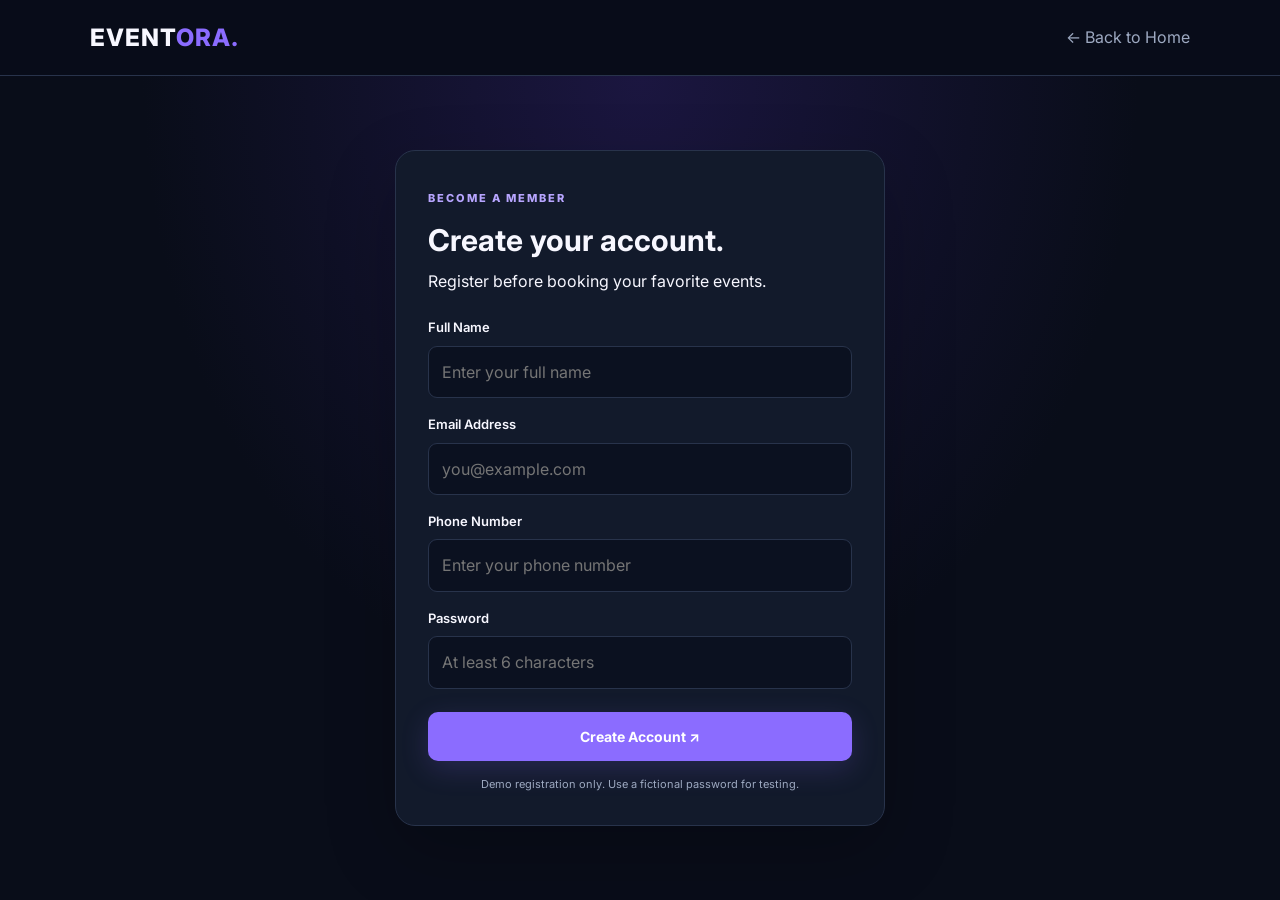
<file: booking.html>
<!DOCTYPE html>
<html lang="en">
<head>
  <meta charset="UTF-8">
  <meta name="viewport" content="width=device-width, initial-scale=1.0">
  <title>Book Tickets | Eventora</title>
  <link rel="stylesheet" href="style.css">
  <script src="script.js" defer></script>
</head>
<body>
  <nav class="navbar">
    <a class="logo" href="index.html">EVENT<span>ORA.</span></a>
    <a class="nav-back" href="index.html">← Explore Events</a>
  </nav>

  <main class="booking-layout container">
    <div class="booking-intro">
      <span class="tag">YOUR NEXT EXPERIENCE</span>
      <h1>Make it<br><span>happen.</span></h1>
      <p>Complete your booking information and get ready for an amazing experience.</p>
      <div class="booking-note">
        <span>✦</span>
        <div>
          <strong>Simple & easy booking</strong>
          <p>Choose your ticket and review the total before confirming.</p>
        </div>
      </div>
    </div>

    <form class="form-card booking-card" id="bookingForm">
      <h2>Booking Details</h2>
      <p class="muted">Please complete all required fields.</p>

      <label for="bookingName">Full Name</label>
      <input id="bookingName" type="text" required>

      <label for="bookingEmail">Email Address</label>
      <input id="bookingEmail" type="email" required>

      <label for="bookingPhone">Phone Number</label>
      <input id="bookingPhone" type="tel" required>

      <label for="selectedEvent">Choose Event</label>
      <select id="selectedEvent" required></select>

      <label for="ticketType">Ticket Type</label>
      <select id="ticketType">
        <option value="Standard">Standard Ticket</option>
        <option value="VIP">VIP Ticket (+80%)</option>
      </select>

      <label for="ticketQuantity">Number of Tickets</label>
      <input id="ticketQuantity" type="number" min="1" max="10" value="1" required>

      <label for="specialRequest">Special Request (Optional)</label>
      <textarea id="specialRequest" rows="3"
                placeholder="Anything we should know?"></textarea>

      <div class="price-summary">
        <div><span>Price per ticket</span><strong id="unitPrice">$0.00</strong></div>
        <div class="total-row"><span>Total Price</span><strong id="totalPrice">$0.00</strong></div>
      </div>

      <button class="btn btn-primary full-width" type="submit">
        Confirm Booking ↗
      </button>
      <p id="bookingMessage" class="message" aria-live="polite"></p>
      <p class="form-note">No real payment is processed in this demo.</p>
    </form>
  </main>
</body>
</html>
</file>
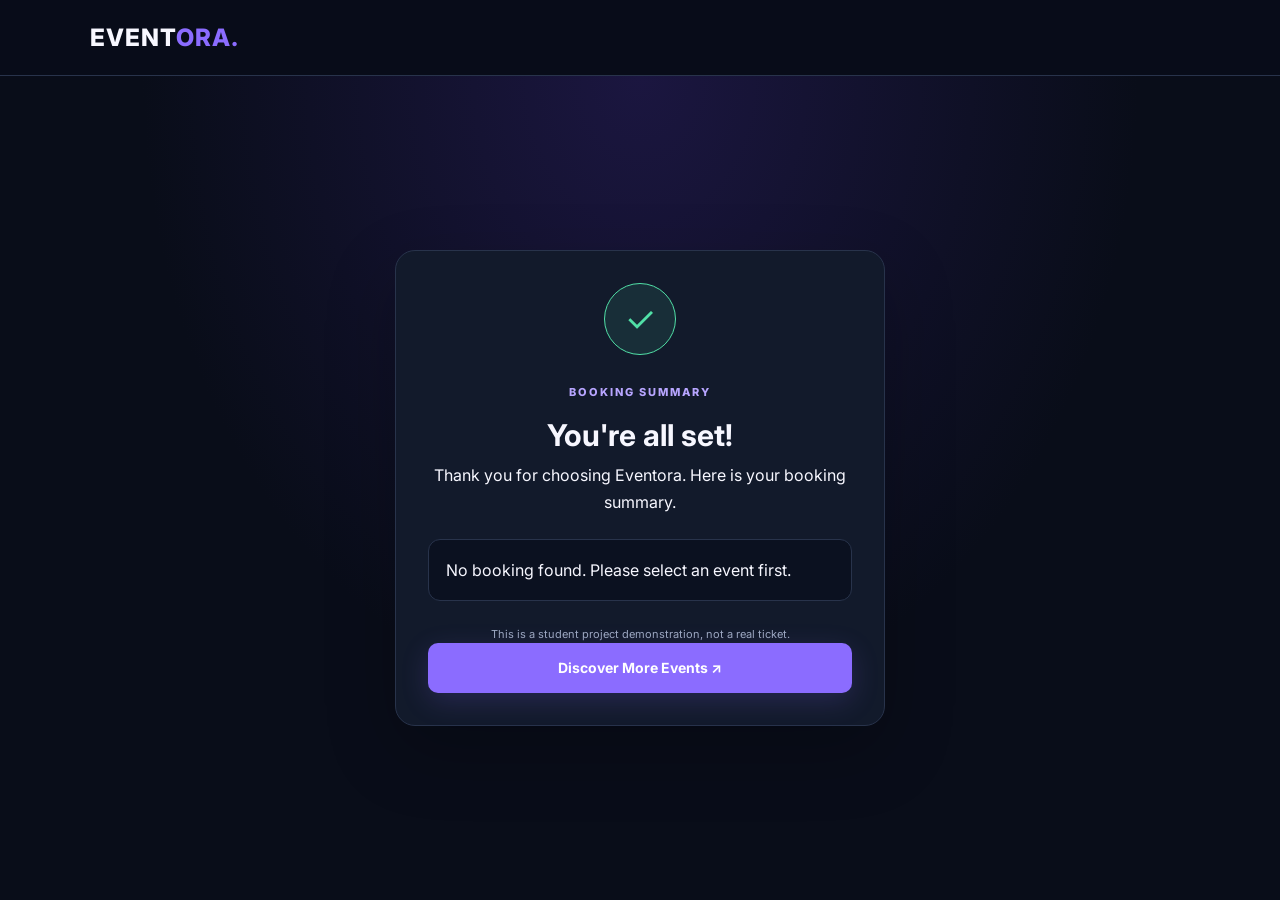
<file: confirmation.html>
<!DOCTYPE html>
<html lang="en">
<head>
  <meta charset="UTF-8">
  <meta name="viewport" content="width=device-width, initial-scale=1.0">
  <title>Booking Confirmation | Eventora</title>
  <link rel="stylesheet" href="style.css">
  <script src="script.js" defer></script>
</head>
<body>
  <nav class="navbar">
    <a class="logo" href="index.html">EVENT<span>ORA.</span></a>
  </nav>

  <main class="form-page">
    <section class="form-card confirmation-card">
      <div class="success-icon">✓</div>
      <span class="tag">BOOKING SUMMARY</span>
      <h1>You're all set!</h1>
      <p class="muted">
        Thank you for choosing Eventora. Here is your booking summary.
      </p>

      <div id="confirmationDetails" class="confirmation-details"></div>

      <p class="form-note">
        This is a student project demonstration, not a real ticket.
      </p>
      <a class="btn btn-primary full-width" href="index.html">
        Discover More Events ↗
      </a>
    </section>
  </main>
</body>
</html>
</file>
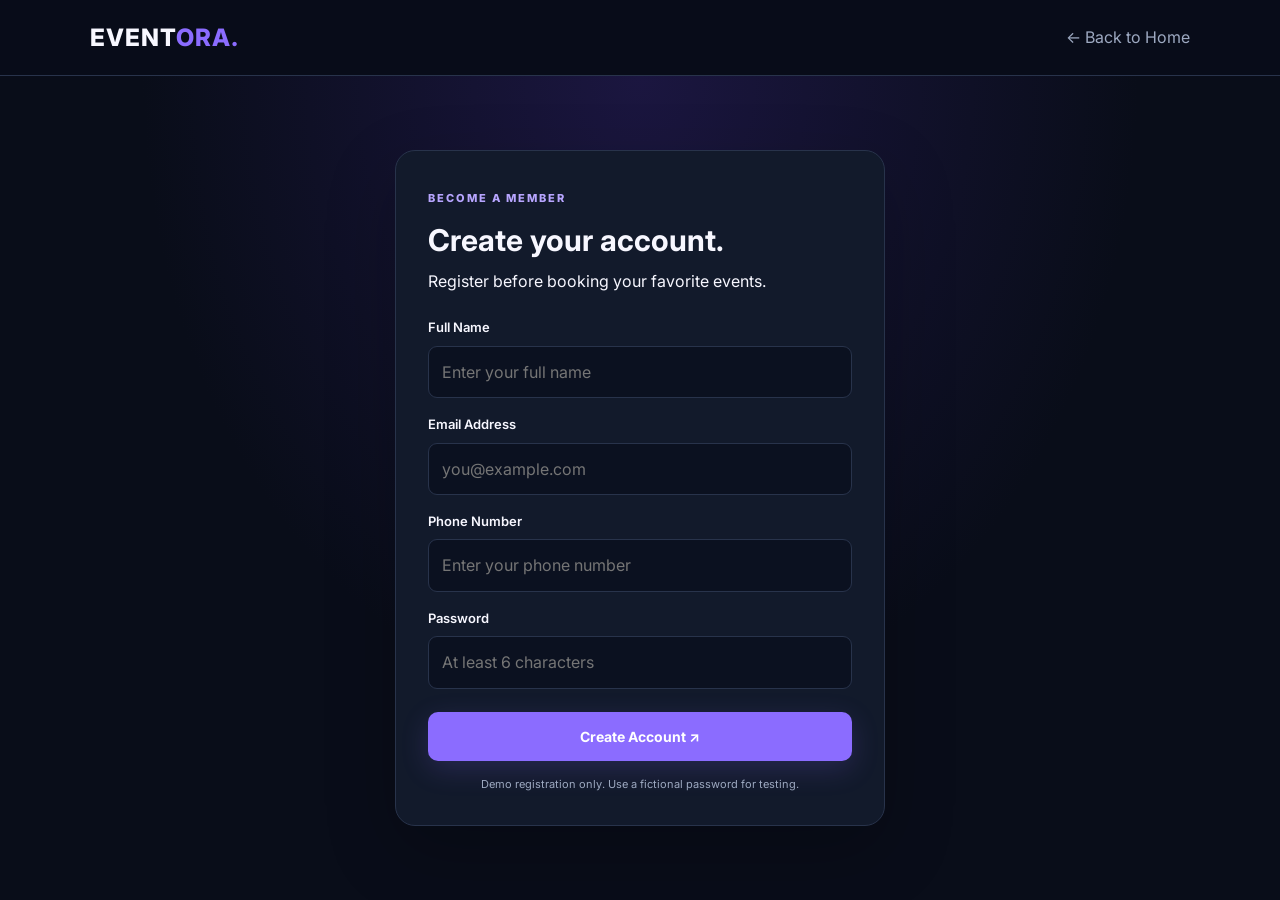
<file: register.html>
<!DOCTYPE html>
<html lang="en">
<head>
  <meta charset="UTF-8">
  <meta name="viewport" content="width=device-width, initial-scale=1.0">
  <title>Register | Eventora</title>
  <link rel="stylesheet" href="style.css">
  <script src="script.js" defer></script>
</head>
<body>
  <nav class="navbar">
    <a class="logo" href="index.html">EVENT<span>ORA.</span></a>
    <a class="nav-back" href="index.html">← Back to Home</a>
  </nav>

  <main class="form-page">
    <form class="form-card" id="registerForm">
      <span class="tag">BECOME A MEMBER</span>
      <h1>Create your account.</h1>
      <p class="muted">Register before booking your favorite events.</p>

      <label for="fullName">Full Name</label>
      <input id="fullName" type="text" placeholder="Enter your full name" required>

      <label for="registerEmail">Email Address</label>
      <input id="registerEmail" type="email" placeholder="you@example.com" required>

      <label for="registerPhone">Phone Number</label>
      <input id="registerPhone" type="tel" placeholder="Enter your phone number" required>

      <label for="registerPassword">Password</label>
      <input id="registerPassword" type="password"
             minlength="6" placeholder="At least 6 characters" required>

      <button class="btn btn-primary full-width" type="submit">
        Create Account ↗
      </button>

      <p id="registerMessage" class="message" aria-live="polite"></p>
      <p class="form-note">
        Demo registration only. Use a fictional password for testing.
      </p>
    </form>
  </main>
</body>
</html>
</file>
<file: style.css>
@import url('https://fonts.googleapis.com/css2?family=Inter:wght@400;500;600;700;800&display=swap');

:root {
    --bg: #090d19;
    --panel: #121a2b;
    --panel2: #182239;
    --purple: #8b6cff;
    --purple-light: #b7a5ff;
    --text: #f7f7ff;
    --muted: #9da9c1;
    --border: #28334b;
    --green: #51e0a7;
}

* {
    margin: 0;
    padding: 0;
    box-sizing: border-box;
}

html {
    scroll-behavior: smooth;
}

body {
    background: var(--bg);
    color: var(--text);
    font-family: 'Inter', Arial, sans-serif;
    line-height: 1.65;
}

a {
    color: inherit;
    text-decoration: none;
}

button,
input,
select,
textarea {
    font: inherit;
}

img {
    display: block;
    max-width: 100%;
}

.navbar {
    min-height: 76px;
    padding: 16px 7%;
    display: flex;
    justify-content: space-between;
    align-items: center;
    position: sticky;
    top: 0;
    z-index: 10;
    gap: 20px;
    border-bottom: 1px solid var(--border);
    background: rgba(9, 13, 25, 0.97);
}

.logo {
    font-size: 24px;
    font-weight: 800;
    letter-spacing: 1px;
}

.logo span {
    color: var(--purple);
}

.nav-links {
    display: flex;
    align-items: center;
    gap: 28px;
}

.nav-links>a:not(.btn),
.nav-back {
    color: var(--muted);
}

.nav-links>a:hover,
.nav-back:hover {
    color: white;
}

.btn {
    display: inline-flex;
    justify-content: center;
    align-items: center;
    padding: 12px 20px;
    border-radius: 10px;
    border: 1px solid transparent;
    font-size: 14px;
    font-weight: 700;
    cursor: pointer;
    transition: transform .25s, background .25s, border-color .25s;
}

.btn:hover {
    transform: translateY(-3px);
}

.btn-primary {
    color: white;
    background: var(--purple);
    box-shadow: 0 8px 28px rgba(139, 108, 255, .18);
}

.btn-primary:hover {
    background: #7352f4;
}

.btn-outline {
    background: transparent;
    border-color: var(--border);
}

.btn-outline:hover {
    border-color: var(--purple);
}

.full-width {
    width: 100%;
}

.hero {
    padding: 75px 7% 90px;
    min-height: 610px;
    display: grid;
    grid-template-columns: 1.05fr .95fr;
    align-items: center;
    gap: 55px;
    background:
        radial-gradient(ellipse at 80% 35%, rgba(100, 67, 190, .22), transparent 40%),
        linear-gradient(130deg, #0b1121, #100f23);
}

.hero-content {
    max-width: 620px;
}

.tag {
    display: inline-block;
    color: var(--purple-light);
    font-size: 11px;
    font-weight: 800;
    letter-spacing: 2px;
    margin-bottom: 15px;
}

.hero h1 {
    font-size: clamp(40px, 5vw, 66px);
    line-height: 1.12;
    letter-spacing: -2px;
    margin-bottom: 23px;
}

.hero h1 span,
.section-heading h2 span,
.about-inner h2 span,
.cta-section h2 span,
.booking-intro h1 span {
    color: var(--purple-light);
}

.hero-content>p {
    color: var(--muted);
    max-width: 490px;
    margin-bottom: 28px;
}

.hero-buttons {
    display: flex;
    flex-wrap: wrap;
    gap: 12px;
}

.hero-stats {
    display: flex;
    flex-wrap: wrap;
    gap: 32px;
    margin-top: 42px;
}

.hero-stats div {
    display: flex;
    flex-direction: column;
}

.hero-stats strong {
    font-size: 25px;
}

.hero-stats span {
    color: var(--muted);
    font-size: 12px;
}

.hero-visual {
    position: relative;
    min-width: 0;
}

.hero-visual>img {
    width: 100%;
    height: 390px;
    object-fit: cover;
    border-radius: 22px;
    border: 1px solid #49406c;
    box-shadow: 0 30px 80px rgba(0, 0, 0, .35);
}

.floating-card {
    position: absolute;
    left: -28px;
    bottom: 25px;
    max-width: calc(100% - 10px);
    padding: 18px 22px;
    background: rgba(18, 26, 43, .96);
    border: 1px solid #49406c;
    border-radius: 13px;
    box-shadow: 0 12px 30px rgba(0, 0, 0, .3);
}

.live-dot {
    display: inline-block;
    width: 8px;
    height: 8px;
    border-radius: 50%;
    background: var(--green);
    margin-right: 7px;
}

.floating-card {
    font-size: 10px;
    letter-spacing: 1px;
}

.floating-card h3 {
    font-size: 15px;
    margin-top: 5px;
    letter-spacing: 0;
}

.container {
    width: min(1200px, 88%);
    margin: auto;
}

.events-section {
    padding-top: 90px;
    padding-bottom: 100px;
}

.section-heading {
    display: flex;
    justify-content: space-between;
    align-items: end;
    gap: 25px;
    margin-bottom: 35px;
}

.section-heading h2,
.about-inner h2,
.cta-section h2 {
    font-size: clamp(28px, 4vw, 42px);
    line-height: 1.25;
    letter-spacing: -1px;
}

.section-heading p,
.about-inner>p {
    color: var(--muted);
    margin-top: 9px;
}

.event-count {
    border: 1px solid var(--border);
    border-radius: 30px;
    padding: 8px 15px;
    font-size: 11px;
    color: var(--purple-light);
    white-space: nowrap;
}

.event-grid {
    display: grid;
    grid-template-columns: repeat(4, minmax(0, 1fr));
    gap: 22px;
}

.event-card {
    min-width: 0;
    overflow: hidden;
    background: var(--panel);
    border: 1px solid var(--border);
    border-radius: 16px;
    transition: transform .28s, border-color .28s, box-shadow .28s;
}

.event-card:hover {
    transform: translateY(-7px);
    border-color: var(--purple);
    box-shadow: 0 18px 40px rgba(80, 54, 170, .14);
}

.event-image {
    position: relative;
    overflow: hidden;
    height: 175px;
    background: var(--panel2);
}

.event-image img {
    width: 100%;
    height: 100%;
    object-fit: cover;
    transition: transform .4s;
}

.event-card:hover .event-image img {
    transform: scale(1.07);
}

.event-category {
    position: absolute;
    top: 12px;
    left: 12px;
    background: rgba(9, 13, 25, .85);
    border: 1px solid rgba(255, 255, 255, .15);
    padding: 5px 9px;
    border-radius: 6px;
    font-size: 10px;
    font-weight: 700;
}

.event-info {
    padding: 17px;
}

.event-info h3 {
    font-size: 17px;
    line-height: 1.4;
    margin-bottom: 8px;
}

.event-info p {
    color: var(--muted);
    font-size: 12px;
    min-height: 40px;
}

.event-bottom {
    display: flex;
    justify-content: space-between;
    align-items: center;
    gap: 8px;
    margin-top: 18px;
}

.event-price {
    font-weight: 800;
    font-size: 17px;
}

.event-price small {
    display: block;
    color: var(--muted);
    font-size: 10px;
    font-weight: 400;
}

.book-link {
    font-size: 11px;
    font-weight: 700;
    color: var(--purple-light);
}

.book-link:hover {
    color: white;
}

.about-section {
    padding: 70px 0;
    border-top: 1px solid var(--border);
    border-bottom: 1px solid var(--border);
    background: linear-gradient(120deg, #11192b, #17112a);
}

.about-inner {
    display: grid;
    grid-template-columns: 1fr 1fr;
    align-items: center;
    gap: 55px;
}

.cta-section {
    text-align: center;
    padding-top: 100px;
    padding-bottom: 100px;
}

.cta-section h2 {
    margin-bottom: 27px;
}

.footer {
    text-align: center;
    padding: 32px 15px;
    border-top: 1px solid var(--border);
    color: var(--muted);
    font-size: 12px;
}

.footer .logo {
    display: inline-block;
    color: white;
    margin-bottom: 8px;
}

.form-page {
    min-height: calc(100vh - 76px);
    padding: 50px 20px;
    display: flex;
    align-items: center;
    justify-content: center;
    background: radial-gradient(ellipse at 50% 0%, #1b1640, transparent 55%);
}

.form-card {
    width: 100%;
    max-width: 490px;
    padding: 32px;
    background: var(--panel);
    border: 1px solid var(--border);
    border-radius: 20px;
    box-shadow: 0 25px 70px rgba(0, 0, 0, .22);
}

.form-card h1 {
    font-size: 30px;
    line-height: 1.25;
    margin-bottom: 8px;
}

.form-card h2 {
    font-size: 24px;
}

.form-card>.muted {
    margin-bottom: 23px;
}

.form-card label {
    display: block;
    font-size: 13px;
    font-weight: 600;
    margin: 16px 0 7px;
}

.form-card input,
.form-card select,
.form-card textarea {
    width: 100%;
    padding: 12px 13px;
    background: #0b1120;
    color: white;
    border: 1px solid var(--border);
    border-radius: 9px;
    outline: none;
}

.form-card input:focus,
.form-card select:focus,
.form-card textarea:focus {
    border-color: var(--purple);
    box-shadow: 0 0 0 3px rgba(139, 108, 255, .12);
}

.form-card textarea {
    resize: vertical;
}

.form-card button {
    margin-top: 23px;
}

.form-note {
    color: var(--muted);
    font-size: 11px;
    text-align: center;
    margin-top: 14px;
}

.message {
    color: var(--purple-light);
    font-size: 13px;
    margin-top: 12px;
}

.booking-layout {
    display: grid;
    grid-template-columns: .8fr 1.2fr;
    align-items: start;
    gap: 65px;
    padding-top: 70px;
    padding-bottom: 90px;
}

.booking-intro {
    position: sticky;
    top: 30px;
    padding-top: 30px;
}

.booking-intro h1 {
    font-size: clamp(42px, 5vw, 65px);
    line-height: 1.1;
}

.booking-intro>p {
    color: var(--muted);
    margin-top: 20px;
    max-width: 350px;
}

.booking-note {
    display: flex;
    gap: 15px;
    margin-top: 35px;
    padding: 18px;
    background: var(--panel);
    border: 1px solid var(--border);
    border-radius: 13px;
}

.booking-note>span {
    color: var(--purple-light);
    font-size: 23px;
}

.booking-note strong {
    font-size: 13px;
}

.booking-note p {
    color: var(--muted);
    font-size: 12px;
    margin-top: 4px;
}

.booking-card {
    max-width: none;
}

.price-summary {
    margin-top: 22px;
    padding: 18px;
    border: 1px solid var(--border);
    background: #0b1120;
    border-radius: 12px;
}

.price-summary>div {
    display: flex;
    justify-content: space-between;
    gap: 15px;
    padding: 5px 0;
    color: var(--muted);
    font-size: 13px;
}

.price-summary strong {
    color: white;
}

.price-summary .total-row {
    margin-top: 8px;
    padding-top: 13px;
    border-top: 1px solid var(--border);
}

.total-row strong {
    color: var(--purple-light);
    font-size: 23px;
}

.confirmation-card {
    text-align: center;
}

.success-icon {
    width: 72px;
    height: 72px;
    display: grid;
    place-items: center;
    margin: 0 auto 22px;
    border: 1px solid var(--green);
    border-radius: 50%;
    color: var(--green);
    background: rgba(81, 224, 167, .1);
    font-size: 36px;
}

.confirmation-details {
    margin: 24px 0;
    padding: 17px;
    background: #0b1120;
    border: 1px solid var(--border);
    border-radius: 12px;
    text-align: left;
    overflow-wrap: anywhere;
}

.detail-row {
    display: flex;
    justify-content: space-between;
    gap: 15px;
    padding: 10px 0;
    border-bottom: 1px solid var(--border);
    font-size: 12px;
}

.detail-row:last-child {
    border-bottom: 0;
}

.detail-row span {
    color: var(--muted);
}

.detail-row strong {
    text-align: right;
}

@media (max-width: 1000px) {
    .hero {
        gap: 30px;
        padding-top: 60px;
    }

    .event-grid {
        grid-template-columns: repeat(2, minmax(0, 1fr));
    }

    .booking-layout {
        gap: 30px;
    }
}

@media (max-width: 650px) {
    .navbar {
        padding: 15px 5%;
        flex-wrap: wrap;
    }

    .nav-links {
        gap: 13px;
        font-size: 12px;
        flex-wrap: wrap;
    }

    .nav-links .btn {
        padding: 8px 10px;
    }

    .logo {
        font-size: 21px;
    }

    .hero {
        grid-template-columns: 1fr;
        padding: 50px 6%;
    }

    .hero h1 {
        font-size: 43px;
    }

    .hero-visual>img {
        height: 270px;
    }

    .floating-card {
        left: 10px;
        bottom: 12px;
    }

    .hero-stats {
        gap: 22px;
    }

    .container {
        width: 90%;
    }

    .events-section {
        padding-top: 60px;
        padding-bottom: 65px;
    }

    .section-heading {
        align-items: flex-start;
        flex-direction: column;
    }

    .event-grid {
        grid-template-columns: 1fr;
        gap: 18px;
    }

    .event-image {
        height: 210px;
    }

    .about-inner {
        grid-template-columns: 1fr;
        gap: 18px;
    }

    .cta-section {
        padding-top: 70px;
        padding-bottom: 70px;
    }

    .booking-layout {
        grid-template-columns: 1fr;
        padding-top: 35px;
    }

    .booking-intro {
        position: static;
        padding-top: 0;
    }

    .form-card {
        padding: 25px 19px;
    }

    .form-card h1 {
        font-size: 27px;
    }
}
</file>
